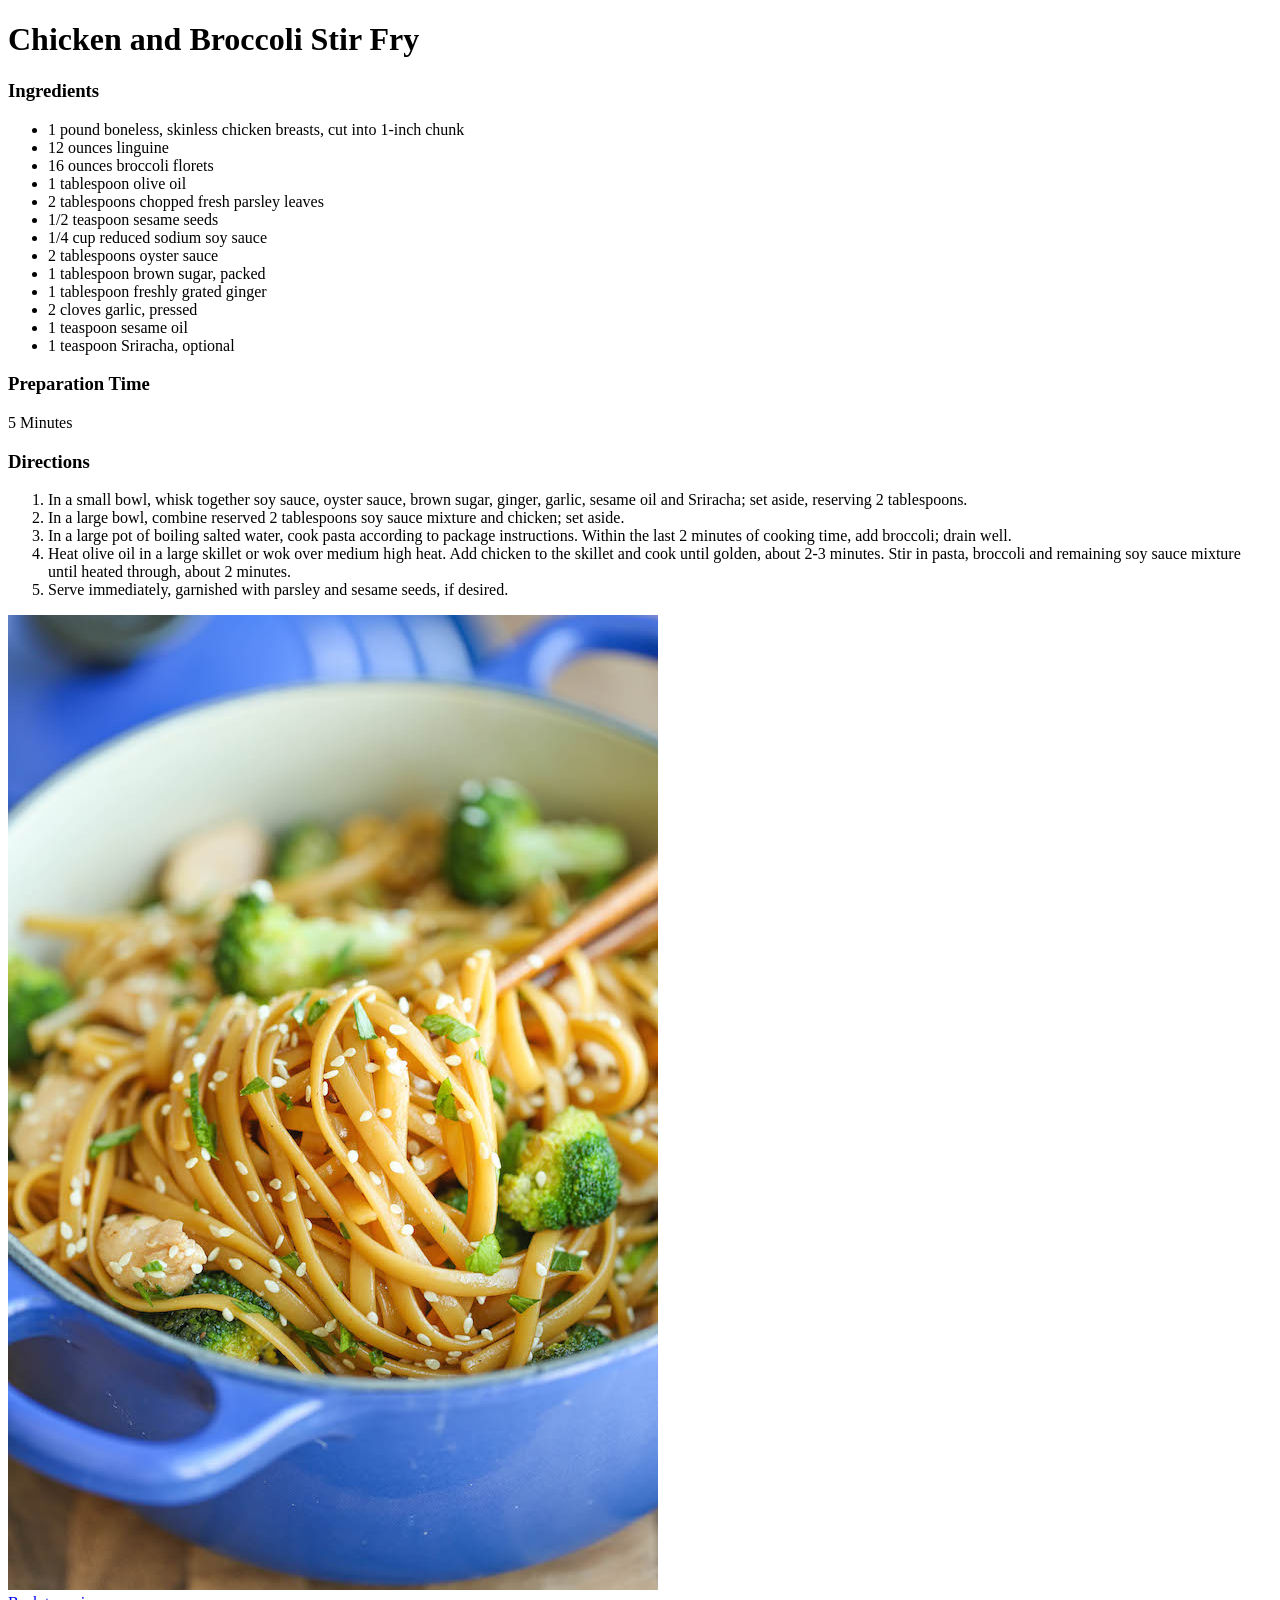
<file: chicken-broccoli-stirfry.html>
<!DOCTYPE html>
<html lang="en">
  <head>
    <meta charset="UTF-8" />
    <meta name="viewport" content="width=device-width, initial-scale=1.0" />
    <title>Chicken and Broccoli Stir Fry</title>
  </head>
  <body>
    <main>
      <h1>Chicken and Broccoli Stir Fry</h1>

      <h3>Ingredients</h3>
      <ul>
        <li>
          1 pound boneless, skinless chicken breasts, cut into 1-inch chunk
        </li>
        <li>12 ounces linguine</li>
        <li>16 ounces broccoli florets</li>
        <li>1 tablespoon olive oil</li>
        <li>2 tablespoons chopped fresh parsley leaves</li>
        <li>1/2 teaspoon sesame seeds</li>
        <li>1/4 cup reduced sodium soy sauce</li>
        <li>2 tablespoons oyster sauce</li>
        <li>1 tablespoon brown sugar, packed</li>
        <li>1 tablespoon freshly grated ginger</li>
        <li>2 cloves garlic, pressed</li>
        <li>1 teaspoon sesame oil</li>
        <li>1 teaspoon Sriracha, optional</li>
      </ul>

      <h3>Preparation Time</h3>
      <p>5 Minutes</p>

      <h3>Directions</h3>
      <ol>
        <li>
          In a small bowl, whisk together soy sauce, oyster sauce, brown sugar,
          ginger, garlic, sesame oil and Sriracha; set aside, reserving 2
          tablespoons.
        </li>
        <li>
          In a large bowl, combine reserved 2 tablespoons soy sauce mixture and
          chicken; set aside.
        </li>
        <li>
          In a large pot of boiling salted water, cook pasta according to
          package instructions. Within the last 2 minutes of cooking time, add
          broccoli; drain well.
        </li>
        <li>
          Heat olive oil in a large skillet or wok over medium high heat. Add
          chicken to the skillet and cook until golden, about 2-3 minutes. Stir
          in pasta, broccoli and remaining soy sauce mixture until heated
          through, about 2 minutes.
        </li>
        <li>
          Serve immediately, garnished with parsley and sesame seeds, if
          desired.
        </li>
      </ol>
      <img
        src="pictures/chicken-broccoli-stirfry.jpg"
        alt="Chicken Broccoli Stiry Fry"
      />
    </main>
    <footer><a href="index.html">Back to main</a></footer>
  </body>
</html>
</file>
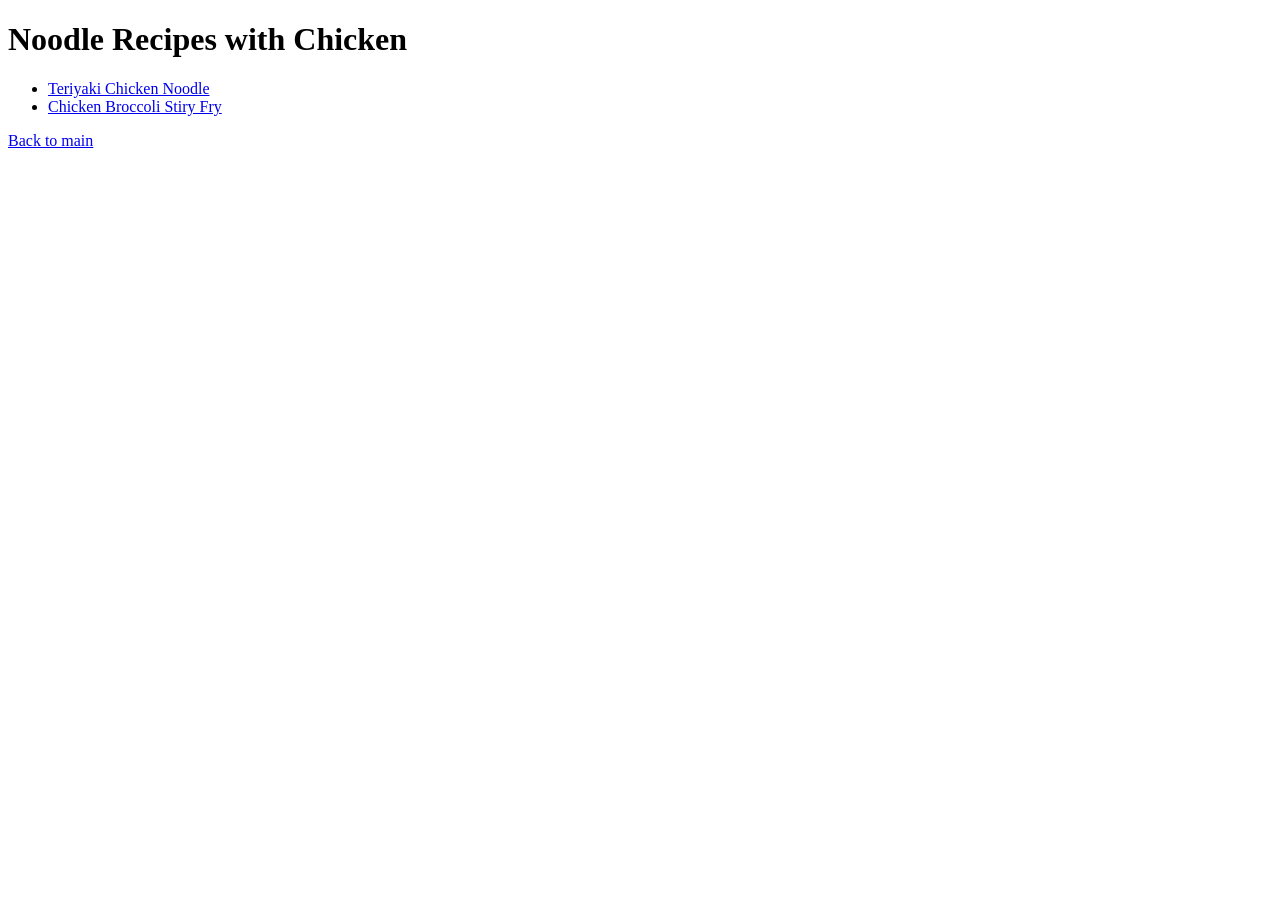
<file: chicken.html>
<!DOCTYPE html>
<html>
  <head>
    <title>Noodle Recipes with Chicken</title>
  </head>
  <body>
    <h1>Noodle Recipes with Chicken</h1>
    <ul>
      <li>
        <a href="teriyaki-chicken-noodle.html">Teriyaki Chicken Noodle</a>
      </li>
      <li>
        <a href="chicken-broccoli-stirfry.html">Chicken Broccoli Stiry Fry</a>
      </li>
    </ul>
  </body>
  <footer><a href="index.html">Back to main</a></footer>
</html>
</file>
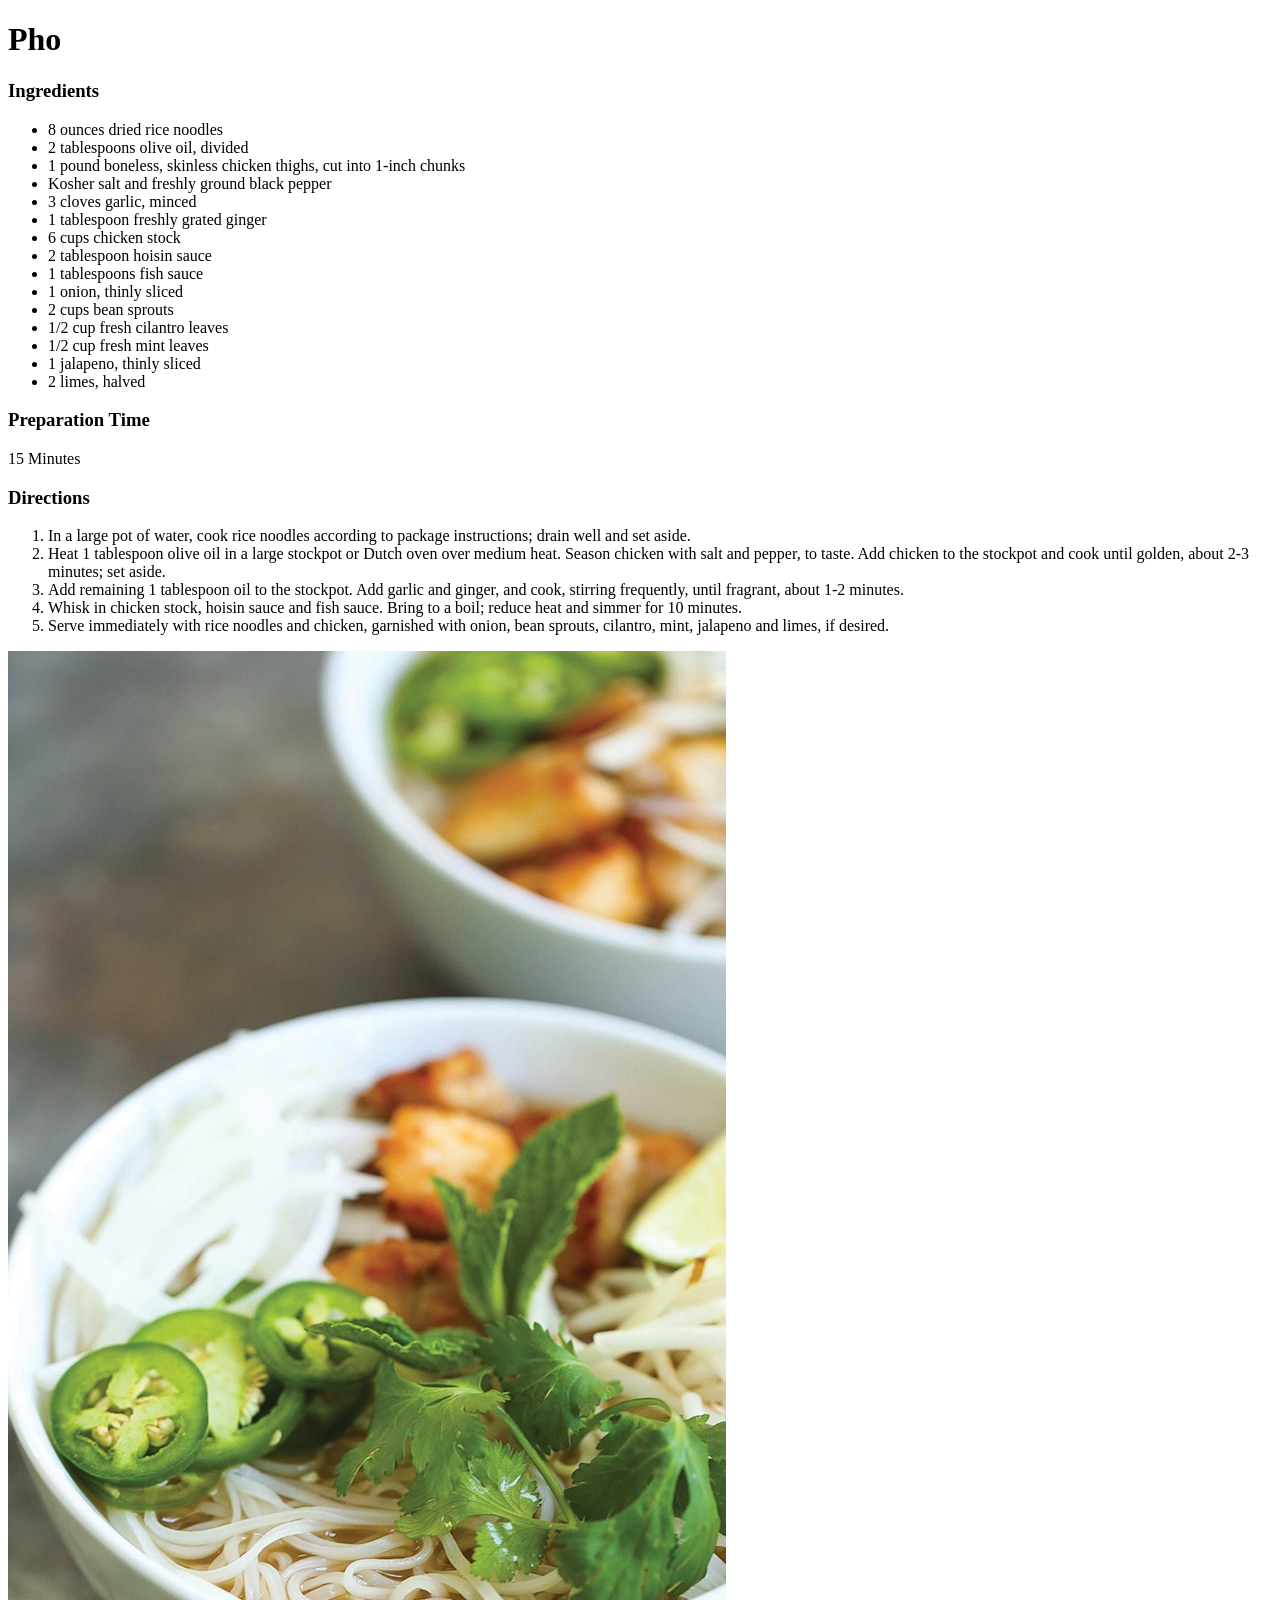
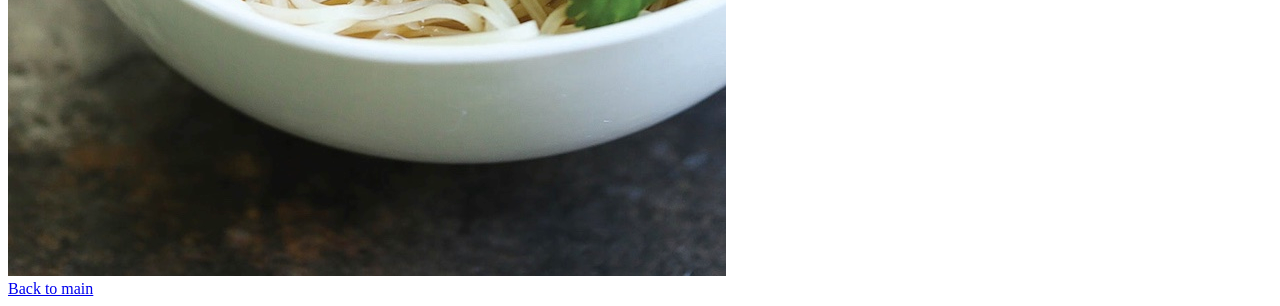
<file: pho.html>
<!DOCTYPE html>
<html lang="en">
  <head>
    <meta charset="UTF-8" />
    <meta name="viewport" content="width=device-width, initial-scale=1.0" />
    <title>Pho</title>
  </head>
  <body>
    <main>
      <h1>Pho</h1>

      <h3>Ingredients</h3>
      <ul>
        <li>8 ounces dried rice noodles</li>
        <li>2 tablespoons olive oil, divided</li>
        <li>
          1 pound boneless, skinless chicken thighs, cut into 1-inch chunks
        </li>
        <li>Kosher salt and freshly ground black pepper</li>
        <li>3 cloves garlic, minced</li>
        <li>1 tablespoon freshly grated ginger</li>
        <li>6 cups chicken stock</li>
        <li>2 tablespoon hoisin sauce</li>
        <li>1 tablespoons fish sauce</li>
        <li>1 onion, thinly sliced</li>
        <li>2 cups bean sprouts</li>
        <li>1/2 cup fresh cilantro leaves</li>
        <li>1/2 cup fresh mint leaves</li>
        <li>1 jalapeno, thinly sliced</li>
        <li>2 limes, halved</li>
      </ul>

      <h3>Preparation Time</h3>
      <p>15 Minutes</p>

      <h3>Directions</h3>
      <ol>
        <li>
          In a large pot of water, cook rice noodles according to package
          instructions; drain well and set aside.
        </li>
        <li>
          Heat 1 tablespoon olive oil in a large stockpot or Dutch oven over
          medium heat. Season chicken with salt and pepper, to taste. Add
          chicken to the stockpot and cook until golden, about 2-3 minutes; set
          aside.
        </li>
        <li>
          Add remaining 1 tablespoon oil to the stockpot. Add garlic and ginger,
          and cook, stirring frequently, until fragrant, about 1-2 minutes.
        </li>
        <li>
          Whisk in chicken stock, hoisin sauce and fish sauce. Bring to a boil;
          reduce heat and simmer for 10 minutes.
        </li>
        <li>
          Serve immediately with rice noodles and chicken, garnished with onion,
          bean sprouts, cilantro, mint, jalapeno and limes, if desired.
        </li>
      </ol>
      <img src="pictures/pho.jpg" alt="Pho" />
    </main>
    <footer><a href="index.html">Back to main</a></footer>
  </body>
</html>
</file>
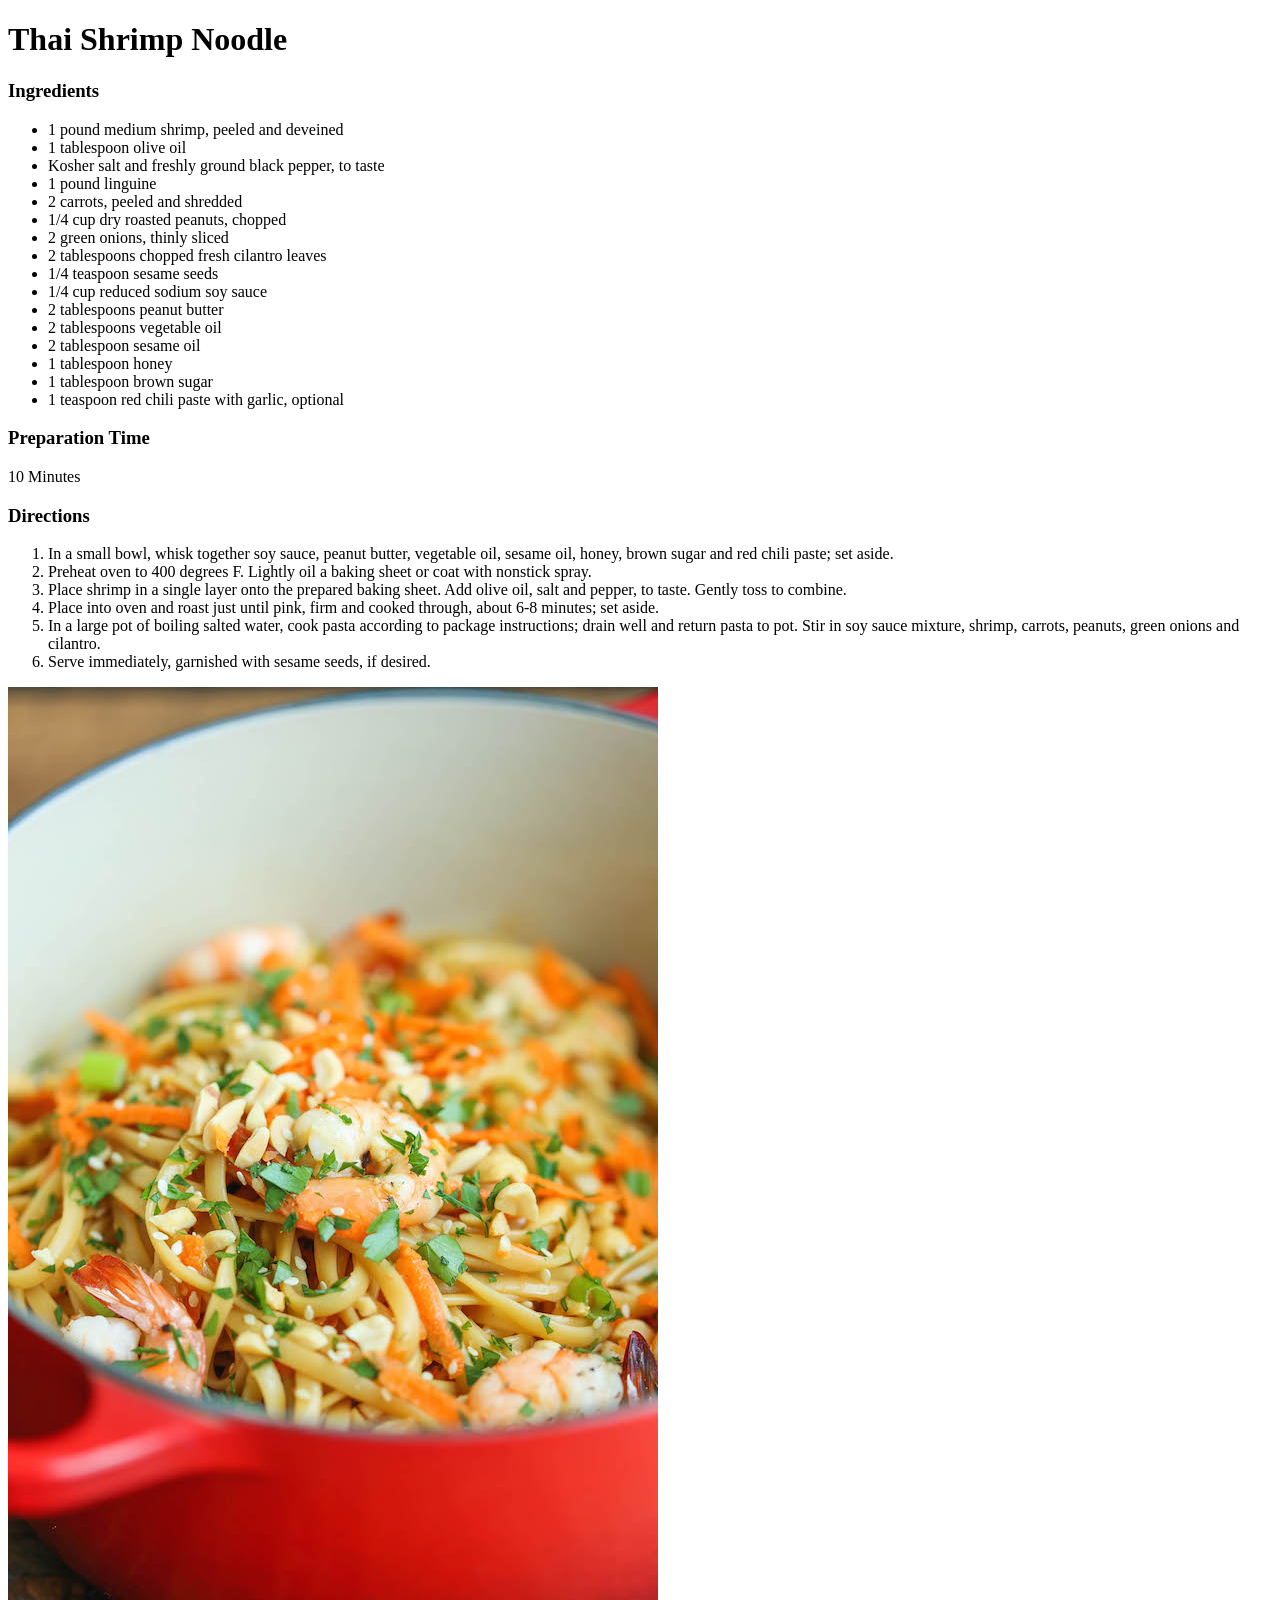
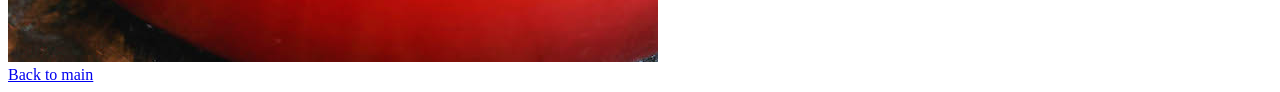
<file: thai-shrimp-noodle.html>
<!DOCTYPE html>
<html lang="en">
  <head>
    <meta charset="UTF-8" />
    <meta name="viewport" content="width=device-width, initial-scale=1.0" />
    <title>Thai Shrimp Noodle</title>
  </head>
  <body>
    <main>
      <h1>Thai Shrimp Noodle</h1>

      <h3>Ingredients</h3>
      <ul>
        <li>1 pound medium shrimp, peeled and deveined</li>
        <li>1 tablespoon olive oil</li>
        <li>Kosher salt and freshly ground black pepper, to taste</li>
        <li>1 pound linguine</li>
        <li>2 carrots, peeled and shredded</li>
        <li>1/4 cup dry roasted peanuts, chopped</li>
        <li>2 green onions, thinly sliced</li>
        <li>2 tablespoons chopped fresh cilantro leaves</li>
        <li>1/4 teaspoon sesame seeds</li>
        <li>1/4 cup reduced sodium soy sauce</li>
        <li>2 tablespoons peanut butter</li>
        <li>2 tablespoons vegetable oil</li>
        <li>2 tablespoon sesame oil</li>
        <li>1 tablespoon honey</li>
        <li>1 tablespoon brown sugar</li>
        <li>1 teaspoon red chili paste with garlic, optional</li>
      </ul>

      <h3>Preparation Time</h3>
      <p>10 Minutes</p>

      <h3>Directions</h3>
      <ol>
        <li>
          In a small bowl, whisk together soy sauce, peanut butter, vegetable
          oil, sesame oil, honey, brown sugar and red chili paste; set aside.
        </li>
        <li>
          Preheat oven to 400 degrees F. Lightly oil a baking sheet or coat with
          nonstick spray.
        </li>
        <li>
          Place shrimp in a single layer onto the prepared baking sheet. Add
          olive oil, salt and pepper, to taste. Gently toss to combine.
        </li>
        <li>
          Place into oven and roast just until pink, firm and cooked through,
          about 6-8 minutes; set aside.
        </li>
        <li>
          In a large pot of boiling salted water, cook pasta according to
          package instructions; drain well and return pasta to pot. Stir in soy
          sauce mixture, shrimp, carrots, peanuts, green onions and cilantro.
        </li>
        <li>Serve immediately, garnished with sesame seeds, if desired.</li>
      </ol>
      <img src="pictures/thai-shrimp-noodle.jpg" alt="Thai Shrimp Noodle" />
    </main>
    <footer><a href="index.html">Back to main</a></footer>
  </body>
</html>
</file>
